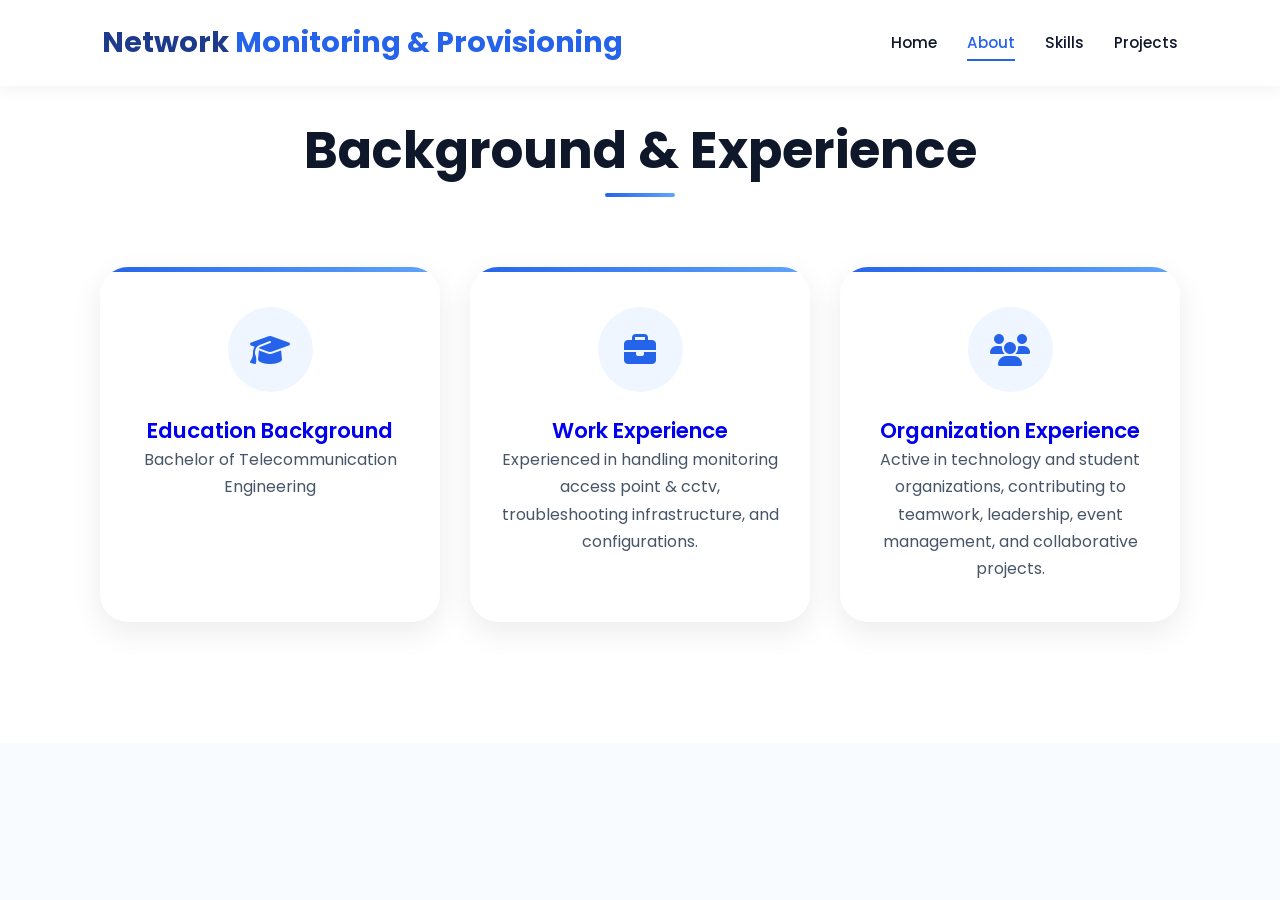
<file: about.html>
<!DOCTYPE html>
<html lang="en">

<head>

    <meta charset="UTF-8">

    <meta name="viewport"
    content="width=device-width, initial-scale=1.0">

    <title>About</title>

    <link rel="stylesheet" href="Template.css">

    <link rel="stylesheet"
    href="https://cdnjs.cloudflare.com/ajax/libs/font-awesome/6.5.2/css/all.min.css">
     <link href="https://fonts.googleapis.com/css2?family=Poppins:wght@300;400;500;600;700&display=swap" rel="stylesheet">
</head>

<body>
<header>

    <div class="logo">
        Network <span>Monitoring & Provisioning</span>
    </div>

    <div class="menu-btn"><i class="fa-solid fa-bars"></i></div>
    <div class="nav-overlay" id="nav-overlay"></div>

    <nav>

        <a href="index.html">Home</a>
        <a href="about.html">About</a>
        <a href="skill.html">Skills</a>
        <a href="project.html">Projects</a>

    </nav>

</header>

<!-- ABOUT -->
<section class="about" id="about">

    <div class="section-title">
        <h2>Background & Experience</h2>
    </div>
    <div class="about-content">

    <!-- EDUCATION -->
    <a href="bacground.html#education" class="about-card">
        <i class="fa-solid fa-graduation-cap"></i>

        <h3>Education Background</h3>

        <p>
            Bachelor of Telecommunication Engineering
        </p>
    </a>

    <!-- WORK EXPERIENCE -->
    <a href="bacground.html#work" class="about-card">

        <i class="fa-solid fa-briefcase"></i>

        <h3>Work Experience</h3>

        <p>
            Experienced in handling monitoring access point & cctv,
            troubleshooting infrastructure, and configurations.
        </p>

    </a>

    <!-- ORGANIZATION -->
    <a href="bacground.html#organization" class="about-card">

        <i class="fa-solid fa-users"></i>

        <h3>Organization Experience</h3>

        <p>
            Active in technology and student organizations,
            contributing to teamwork, leadership,
            event management, and collaborative projects.
        </p>

    </a>

</div>
        <script src="Template.js"></script>
        <script src="bacground.js"></script>
</body>
</html>
</file>
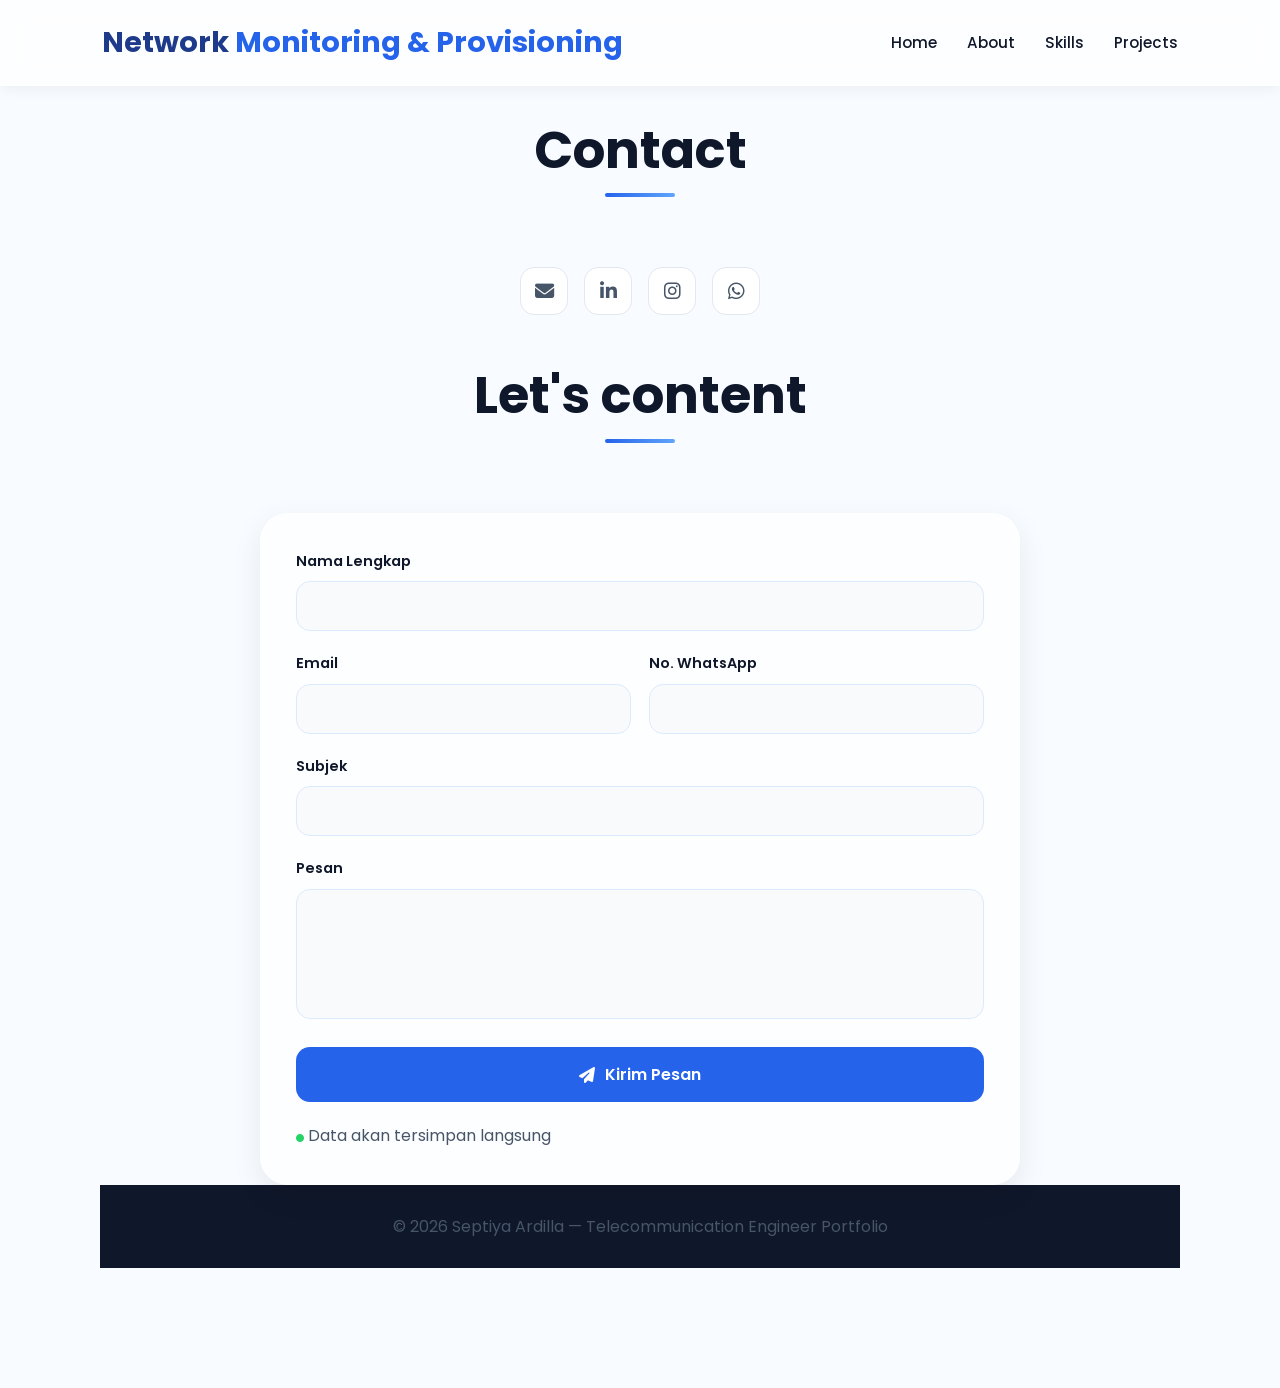
<file: Contact.html>
<!DOCTYPE html>
<html lang="en">

<head>

    <meta charset="UTF-8">

    <meta name="viewport"
    content="width=device-width, initial-scale=1.0">

    <title>About</title>

    <link rel="stylesheet" href="Template.css">

    <link rel="stylesheet"
    href="https://cdnjs.cloudflare.com/ajax/libs/font-awesome/6.5.2/css/all.min.css">
     <link href="https://fonts.googleapis.com/css2?family=Poppins:wght@300;400;500;600;700&display=swap" rel="stylesheet">

</head>

<body>

<header>

    <div class="logo">
        Network <span>Monitoring & Provisioning</span>
    </div>

    <div class="menu-btn"><i class="fa-solid fa-bars"></i></div>
    <div class="nav-overlay" id="nav-overlay"></div>

    <nav>

        <a href="index.html">Home</a>
        <a href="about.html">About</a>
        <a href="skill.html">Skills</a>
        <a href="project.html">Projects</a>

    </nav>

</header>

 <!-- CONTACT SECTION -->
    <section class="contact" id="contact">

        <div class="section-title">
            <h2>Contact</h2>
        </div>

        <!-- FIX: contact-wrapper sekarang membungkus socials + form, dan ditutup dengan benar -->
        <div class="contact-wrapper">

            <div class="contact-socials">
                <a href="mailto:septiyaardilla921@gmail.com"
                   class="social-icon" aria-label="Email">
                    <i class="fa-solid fa-envelope"></i>
                </a>
                <a href="https://linkedin.com/in/septiyaardilla"
                   target="_blank" rel="noopener"
                   class="social-icon social-linkedin" aria-label="LinkedIn">
                    <i class="fa-brands fa-linkedin-in"></i>
                </a>
                <a href="https://instagram.com/septiyaarr"
                   target="_blank" rel="noopener"
                   class="social-icon social-instagram" aria-label="Instagram">
                    <i class="fa-brands fa-instagram"></i>
                </a>
                <a href="https://wa.me/6285838344919"
                   target="_blank" rel="noopener"
                   class="social-icon social-whatsapp" aria-label="WhatsApp">
                    <i class="fa-brands fa-whatsapp"></i>
                </a>
            </div>

            
        <div class="section-title">
            <h2>Let's content</h2> 
        </div>

            <form id="contact-form" novalidate>
                <div class="cm-field">
                    <label for="cf-nama">Nama Lengkap</label>
                    <input id="cf-nama" name="nama" type="text"
                           placeholder="" required>
                </div>
                <div class="cm-row">
                    <div class="cm-field">
                        <label for="cf-email">Email</label>
                        <input id="cf-email" name="email" type="email"
                               placeholder="">
                    </div>
                    <div class="cm-field">
                        <label for="cf-wa">No. WhatsApp</label>
                        <input id="cf-wa" name="kontak" type="tel"
                               placeholder="">
                    </div>
                </div>
                <div class="cm-field">
                    <label for="cf-subjek">Subjek</label>
                    <input id="cf-subjek" name="subjek" type="text"
                           placeholder="">
                </div>
                <div class="cm-field">
                    <label for="cf-pesan">Pesan</label>
                    <textarea id="cf-pesan" name="pesan" rows="5"
                              placeholder="" required></textarea>
                </div>
                <button type="submit" class="cm-submit" id="cf-submit-btn">
                    <i class="fa-solid fa-paper-plane"></i>
                    Kirim Pesan
                </button>
                <p class="cm-note">
                    <i class="fa-solid fa-circle" style="color:#25d366;font-size:8px"></i>
                    Data akan tersimpan langsung 
                </p>
            </form>

        </div>

        <script src="Template.js"></script>
        <script src="bacground.js"></script>

</body>
</html>
 <!-- FOOTER -->
    <footer>
        <p>© 2026 Septiya Ardilla — Telecommunication Engineer Portfolio</p>
    </footer>
</file>
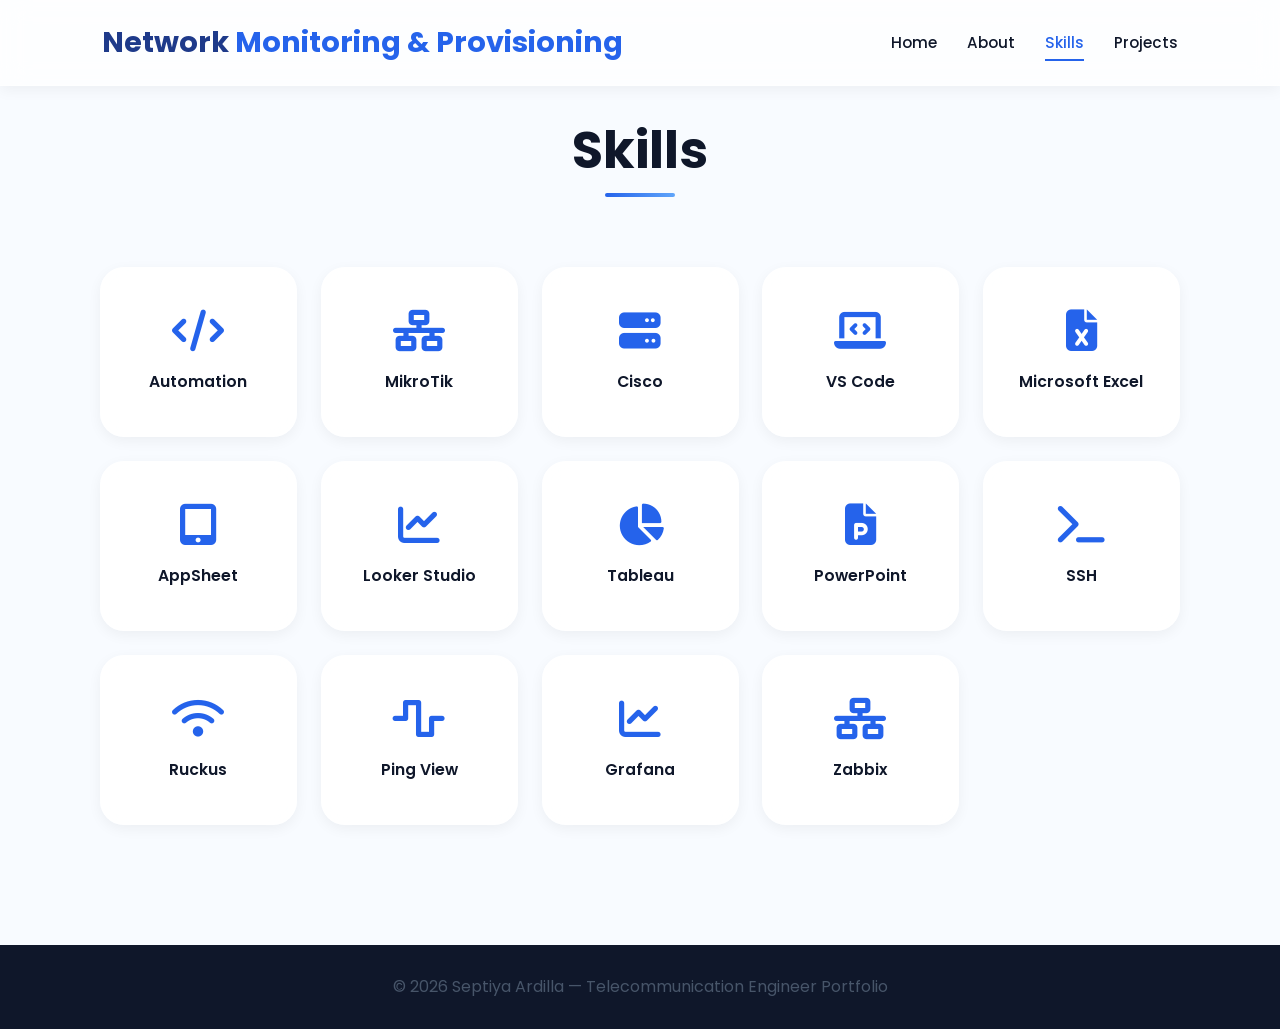
<file: skill.html>
<!DOCTYPE html>
<html lang="en">

<head>

    <meta charset="UTF-8">

    <meta name="viewport"
    content="width=device-width, initial-scale=1.0">

    <title>About</title>

      <link rel="stylesheet" href="Template.css">

    <link rel="stylesheet"
    href="https://cdnjs.cloudflare.com/ajax/libs/font-awesome/6.5.2/css/all.min.css">
     <link href="https://fonts.googleapis.com/css2?family=Poppins:wght@300;400;500;600;700&display=swap" rel="stylesheet">
</head>

<body>

<header>

    <div class="logo">
        Network <span>Monitoring & Provisioning</span>
    </div>

     <div class="menu-btn"><i class="fa-solid fa-bars"></i></div>
     <div class="nav-overlay" id="nav-overlay"></div>

    <nav>

        <a href="index.html">Home</a>
        <a href="about.html">About</a>
        <a href="skill.html">Skills</a>
        <a href="project.html">Projects</a>

    </nav>

</header>

 <!-- SKILLS -->
<section class="skills" id="skills">

    <div class="section-title">
        <h2>Skills</h2>
    </div>

    <div class="skills-container">

        <!-- AUTOMATION -->
        <div class="skill-box">
            <i class="fa-solid fa-code"></i>
            <span>Automation</span>
        </div>

        <!-- MIKROTIK -->
        <div class="skill-box">
            <i class="fa-solid fa-network-wired"></i>
            <span>MikroTik</span>
        </div>

        <!-- CISCO -->
        <div class="skill-box">
            <i class="fa-solid fa-server"></i>
            <span>Cisco</span>
        </div>

        <!-- VISUAL STUDIO CODE -->
        <div class="skill-box">
            <i class="fa-solid fa-laptop-code"></i>
            <span>VS Code</span>
        </div>

        <!-- EXCEL -->
        <div class="skill-box">
            <i class="fa-solid fa-file-excel"></i>
            <span>Microsoft Excel</span>
        </div>

        <!-- APPSHEET -->
        <div class="skill-box">
            <i class="fa-solid fa-tablet-screen-button"></i>
            <span>AppSheet</span>
        </div>

        <!-- LOOKER -->
        <div class="skill-box">
            <i class="fa-solid fa-chart-line"></i>
            <span>Looker Studio</span>
        </div>

        <!-- TABLEAU -->
        <div class="skill-box">
            <i class="fa-solid fa-chart-pie"></i>
            <span>Tableau</span>
        </div>

        <!-- POWERPOINT -->
        <div class="skill-box">
            <i class="fa-solid fa-file-powerpoint"></i>
            <span>PowerPoint</span>
        </div>

        <!-- SSH -->
        <div class="skill-box">
            <i class="fa-solid fa-terminal"></i>
            <span>SSH</span>
        </div>

        <!-- RUCKUS -->
        <div class="skill-box">
            <i class="fa-solid fa-wifi"></i>
            <span>Ruckus</span>
        </div>

        <!-- PING VIEW -->
<div class="skill-box">
    <i class="fa-solid fa-wave-square"></i>
    <span>Ping View</span>
</div>

<!-- GRAFANA -->
<div class="skill-box">
    <i class="fa-solid fa-chart-line"></i>
    <span>Grafana</span>
</div>

<!-- ZABBIX -->
<div class="skill-box">
    <i class="fa-solid fa-network-wired"></i>
    <span>Zabbix</span>
</div>
        
</section>

    </section>

     <!-- FOOTER -->
    <footer>
        <p>© 2026 Septiya Ardilla — Telecommunication Engineer Portfolio</p>
    </footer>

<script src="Template.js"></script>
<script src="bacground.js"></script>
</file>
<file: Template.css>
/* =============================================
   RESET
============================================= */
*,
*::before,
*::after {
    margin: 0;
    padding: 0;
    box-sizing: border-box;
}

html {
    scroll-behavior: smooth;
}

body,
button,
input,
textarea {
    font-family: 'Poppins', sans-serif;
}

a {
    text-decoration: none;
}

ul,
ol {
    list-style: none;
}

img {
    max-width: 100%;
    display: block;
}

/* =============================================
   CSS VARIABLES
============================================= */
:root {

    /* COLORS */
    --blue-dark: #1e3a8a;
    --blue-main: #2563eb;
    --blue-mid: #1d4ed8;
    --blue-light: #60a5fa;
    --blue-pale: #eff6ff;

    --bg-page: #f8fbff;
    --bg-section: #ffffff;

    --text-dark: #0f172a;
    --text-body: #475569;
    --text-muted: #94a3b8;

    /* SHADOW */
    --shadow-sm: 0 4px 14px rgba(0,0,0,.05);
    --shadow-md: 0 10px 30px rgba(0,0,0,.08);
    --shadow-lg: 0 20px 45px rgba(37,99,235,.16);

    /* RADIUS */
    --radius-sm: 14px;
    --radius-md: 20px;
    --radius-lg: 28px;

    /* TRANSITION */
    --transition:
        transform .3s ease,
        box-shadow .3s ease,
        background .3s ease,
        color .3s ease;
}

/* =============================================
   BASE
============================================= */
html,
body {
    width: 100%;
    min-height: 100%;
}

body {
    background: var(--bg-page);
    color: var(--text-dark);
    font-size: 16px;
    line-height: 1.7;
    overflow-x: hidden;

    display: flex;
    flex-direction: column;
}

/* =============================================
   ACCESSIBILITY
============================================= */
:focus-visible {
    outline: 3px solid var(--blue-main);
    outline-offset: 3px;
    border-radius: 6px;
}

::selection {
    background: var(--blue-main);
    color: white;
}

/* =============================================
   TYPOGRAPHY
============================================= */
h1 {
    font-size: clamp(2.8rem, 6vw, 4.5rem);
    line-height: 1.1;
    font-weight: 700;
}

h2 {
    font-size: clamp(2rem, 4vw, 3.2rem);
    line-height: 1.2;
    font-weight: 700;
}

h3 {
    font-size: 1.35rem;
    line-height: 1.4;
    font-weight: 600;
}

p {
    font-size: 1rem;
    color: var(--text-body);
}

/* =============================================
   GLOBAL SECTION
============================================= */
section {
    padding:
        clamp(80px, 10vw, 120px)
        clamp(20px, 8vw, 100px);
}

.section-title {
    text-align: center;
    margin-bottom: 60px;
}

.section-title h2 {
    position: relative;
    display: inline-block;
    padding-bottom: 16px;
}

.section-title h2::after {
    content: '';
    position: absolute;
    bottom: 0;
    left: 50%;

    transform: translateX(-50%);

    width: 70px;
    height: 4px;

    border-radius: 10px;

    background:
        linear-gradient(
            90deg,
            var(--blue-main),
            var(--blue-light)
        );
}

/* =============================================
   HEADER
============================================= */
header {
    position: fixed;
    top: 0;
    left: 0;

    width: 100%;

    padding: 18px 8%;

    display: flex;
    align-items: center;
    justify-content: space-between;

    z-index: 1000;

    background: rgba(255,255,255,.75);

    backdrop-filter: blur(14px);
    -webkit-backdrop-filter: blur(14px);

    border-bottom: 1px solid rgba(255,255,255,.25);

    box-shadow: var(--shadow-sm);
}

.logo {
    font-size: 1.8rem;
    font-weight: 700;
    color: var(--blue-dark);
}

.logo span {
    color: var(--blue-main);
}

/* =============================================
   NAVIGATION
============================================= */
nav {
    display: flex;
    align-items: center;
    gap: 30px;
}

nav a {
    position: relative;

    font-size: .95rem;
    font-weight: 500;

    color: var(--text-dark);

    transition: color .25s ease;
}

nav a:hover,
nav a.active {
    color: var(--blue-main);
}

nav a::after {
    content: '';

    position: absolute;
    left: 0;
    bottom: -6px;

    width: 100%;
    height: 2px;

    background: var(--blue-main);

    transform: scaleX(0);
    transform-origin: center;

    transition: transform .25s ease;
}

nav a:hover::after,
nav a.active::after {
    transform: scaleX(1);
}

/* =============================================
   MENU BUTTON
============================================= */
.menu-btn {
    display: none;

    width: 42px;
    height: 42px;

    border-radius: 12px;

    border: 1px solid #e2e8f0;

    background: white;

    color: var(--blue-dark);

    cursor: pointer;

    align-items: center;
    justify-content: center;

    font-size: 1.2rem;

    transition: var(--transition);
}

.menu-btn:hover {
    background: var(--blue-pale);
}

/* =============================================
   HERO
============================================= */
.hero {
    min-height: 100vh;

    display: flex;
    align-items: center;
    justify-content: space-between;

    gap: 50px;

    padding-top: 140px;
}

.hero-text {
    flex: 1;
    max-width: 650px;
}

.hero-text h1 {
    margin-bottom: 24px;
}

.hero-text p {
    font-size: 1.08rem;
    margin-bottom: 34px;
}

.hero-buttons {
    display: flex;
    flex-wrap: wrap;
    gap: 18px;
}

/* BUTTON */
.btn-primary,
.btn-secondary {
    padding: 14px 28px;

    border-radius: var(--radius-sm);

    font-size: .96rem;
    font-weight: 600;

    display: inline-flex;
    align-items: center;
    justify-content: center;
    gap: 8px;

    transition: var(--transition);

    will-change: transform;
}

.btn-primary {
    background: var(--blue-main);
    color: white;
}

.btn-primary:hover {
    background: var(--blue-mid);
    transform: translateY(-3px);
    box-shadow: var(--shadow-lg);
}

.btn-secondary {
    border: 2px solid var(--blue-main);
    color: var(--blue-main);
}

.btn-secondary:hover {
    background: var(--blue-main);
    color: white;
    transform: translateY(-3px);
}

/* HERO IMAGE */
.hero-image {
    flex: 1;

    position: relative;

    width: clamp(280px, 40vw, 500px);
    height: clamp(280px, 40vw, 500px);

    display: flex;
    align-items: center;
    justify-content: center;
}

.circle-bg {
    position: absolute;

    width: 70%;
    height: 100%;

    border-radius: 50%;

    background:
        linear-gradient(
            135deg,
            var(--blue-main),
            var(--blue-light)
        );

    filter: blur(.5px);
}

.profile-wrapper {
    position: relative;

    width: 60%;
    height: 90%;

    border-radius: 50%;

    overflow: hidden;

    border: 10px solid white;

    box-shadow: var(--shadow-lg);

    z-index: 2;
}

.profile-wrapper img {
    width: 100%;
    height: 100%;
    object-fit: cover;
}

/* FLOATING ICON */
.floating-icon {
    position: absolute;

    width: 70px;
    height: 70px;

    border-radius: 18px;

    background: rgba(255,255,255,.9);

    backdrop-filter: blur(10px);

    display: flex;
    align-items: center;
    justify-content: center;

    font-size: 1.7rem;

    color: var(--blue-main);

    box-shadow: var(--shadow-md);

    animation: float 3s ease-in-out infinite;
}

.icon1 {
    top: 10%;
    left: 5%;
}

.icon2 {
    top: 12%;
    right: 2%;
    animation-delay: .5s;
}

.icon3 {
    bottom: 8%;
    right: 8%;
    animation-delay: 1s;
}

.icon4 {
    bottom: 10%;
    left: 3%;
    animation-delay: 1.5s;
}

@keyframes float {
    0%,100% {
        transform: translateY(0);
    }

    50% {
        transform: translateY(-12px);
    }
}

/* =============================================
   ABOUT
============================================= */
.about {
    background: var(--bg-section);
}

.about-content {
    display: grid;

    grid-template-columns:
        repeat(auto-fit, minmax(280px, 1fr));

    gap: 30px;
}

.about-card {
    position: relative;

    background: white;

    padding: 40px 30px;

    border-radius: var(--radius-lg);

    text-align: center;

    box-shadow: var(--shadow-md);

    transition: var(--transition);

    overflow: hidden;

    will-change: transform;
}

.about-card::before {
    content: '';

    position: absolute;
    top: 0;
    left: 0;

    width: 100%;
    height: 5px;

    background:
        linear-gradient(
            90deg,
            var(--blue-main),
            var(--blue-light)
        );
}

.about-card:hover {
    transform: translateY(-8px);
    box-shadow: var(--shadow-lg);
}

.about-card i {
    width: 85px;
    height: 85px;

    margin: 0 auto 24px;

    border-radius: 50%;

    background: var(--blue-pale);

    color: var(--blue-main);

    display: flex;
    align-items: center;
    justify-content: center;

    font-size: 2rem;

    transition: var(--transition);
}

.about-card:hover i {
    background: var(--blue-main);
    color: white;
    transform: scale(1.08);
}

/* =============================================
   SKILLS
============================================= */
.skills {
    background: var(--bg-page);
    min-height: 100vh;
}

.skills-container {
    width: 100%;

    display: grid;

    grid-template-columns:
        repeat(auto-fit, minmax(170px, 1fr));

    gap: 24px;

    align-items: stretch;
}

.skill-box {
    position: relative;

    min-height: 170px;

    background: rgba(255,255,255,.88);

    backdrop-filter: blur(12px);

    border: 1px solid rgba(255,255,255,.6);

    border-radius: 24px;

    padding: 28px 20px;

    display: flex;
    flex-direction: column;
    align-items: center;
    justify-content: center;

    text-align: center;

    overflow: hidden;

    box-shadow: var(--shadow-sm);

    transition: var(--transition);

    will-change: transform;
}

.skill-box::before {
    content: '';

    position: absolute;
    inset: 0;

    background:
        linear-gradient(
            135deg,
            rgba(37,99,235,.08),
            transparent 60%
        );

    opacity: 0;

    transition: opacity .3s ease;
}

.skill-box::after {
    content: '';

    position: absolute;
    bottom: 0;
    left: 0;

    width: 100%;
    height: 4px;

    background:
        linear-gradient(
            90deg,
            var(--blue-main),
            var(--blue-light)
        );

    transform: scaleX(0);

    transform-origin: left;

    transition: transform .3s ease;
}

.skill-box:hover {
    transform: translateY(-8px);

    box-shadow: var(--shadow-lg);
}

.skill-box:hover::before {
    opacity: 1;
}

.skill-box:hover::after {
    transform: scaleX(1);
}

.skill-box i {
    font-size: 2.6rem;

    color: var(--blue-main);

    margin-bottom: 18px;

    transition: transform .3s ease;
}

.skill-box:hover i {
    transform: scale(1.12);
}

.skill-box span {
    font-size: .98rem;
    font-weight: 600;

    color: var(--text-dark);

    line-height: 1.5;
}

/* =============================================
   PROJECTS
============================================= */
.projects {
    background: var(--bg-section);
    min-height: 100vh;
}

.project-container {
    display: grid;

    grid-template-columns:
        repeat(auto-fit, minmax(320px, 1fr));

    gap: 32px;

    align-items: stretch;
}

.project-card {
    display: flex;
    flex-direction: column;

    height: 100%;

    background: rgba(255,255,255,.92);

    border-radius: 28px;

    overflow: hidden;

    border: 1px solid rgba(255,255,255,.7);

    backdrop-filter: blur(10px);

    box-shadow: var(--shadow-md);

    transition: var(--transition);

    will-change: transform;
}

.project-card:hover {
    transform: translateY(-10px);

    box-shadow: var(--shadow-lg);
}

.project-image {
    position: relative;

    width: 100%;
    height: 240px;

    overflow: hidden;

    background:
        linear-gradient(
            135deg,
            #dbeafe,
            #bfdbfe
        );
}

/* FIX jika gambar kosong/error */
.project-image img {
    width: 100%;
    height: 100%;

    object-fit: cover;

    transition: transform .5s ease;

    display: block;
}

.project-card:hover .project-image img {
    transform: scale(1.08);
}

.project-image::after {
    content: '';

    position: absolute;
    inset: 0;

    background:
        linear-gradient(
            to top,
            rgba(15,23,42,.25),
            transparent
        );
}

.project-info {
    flex: 1;

    display: flex;
    flex-direction: column;

    padding: 28px;
}

.project-info h3 {
    font-size: 1.35rem;

    margin-bottom: 14px;

    color: var(--blue-main);
}

.project-info p {
    color: var(--text-body);

    line-height: 1.8;

    font-size: .96rem;
}

/* =============================================
   SECTION TITLE FIX
============================================= */
.section-title {
    margin-bottom: 70px;
}

.section-title h2 {
    text-align: center;
}

/* =============================================
   FOOTER FIX
============================================= */
footer {
    margin-top: auto;
}

/* =============================================
   RESPONSIVE
============================================= */
@media (max-width: 900px) {

    .skills-container {
        grid-template-columns:
            repeat(auto-fit, minmax(150px, 1fr));

        gap: 20px;
    }

    .project-container {
        grid-template-columns: 1fr;
    }

    .project-image {
        height: 220px;
    }
}

@media (max-width: 600px) {

    .skills-container {
        grid-template-columns:
            repeat(2, 1fr);

        gap: 16px;
    }

    .skill-box {
        min-height: 150px;

        padding: 22px 16px;

        border-radius: 20px;
    }

    .skill-box i {
        font-size: 2rem;
    }

    .skill-box span {
        font-size: .88rem;
    }

    .project-card {
        border-radius: 22px;
    }

    .project-image {
        height: 200px;
    }

    .project-info {
        padding: 22px;
    }

    .project-info h3 {
        font-size: 1.15rem;
    }
}

/* =============================================
   CONTACT
============================================= */
.contact {
    background: var(--bg-page);
}

.contact-socials {
    display: flex;
    align-items: center;
    justify-content: center;
    flex-wrap: wrap;

    gap: 16px;

    margin-bottom: 50px;
}

.social-icon {
    width: 48px;
    height: 48px;

    border-radius: 14px;

    background: white;

    border: 1px solid #e2e8f0;

    color: var(--text-body);

    display: flex;
    align-items: center;
    justify-content: center;

    font-size: 1.2rem;

    transition: var(--transition);
}

.social-icon:hover {
    transform: translateY(-4px);
    box-shadow: var(--shadow-md);
}

.social-github:hover {
    background: #24292e;
    border-color: #24292e;
    color: white;
}

.social-linkedin:hover {
    background: #0077b5;
    border-color: #0077b5;
    color: white;
}

.social-instagram:hover {
    background: #e1306c;
    border-color: #e1306c;
    color: white;
}

.social-whatsapp:hover {
    background: #25d366;
    border-color: #25d366;
    color: white;
}

/* FORM */
.contact form {
    max-width: 760px;

    margin: auto;

    padding: 35px;

    border-radius: 28px;

    background: rgba(255,255,255,.75);

    backdrop-filter: blur(16px);

    border: 1px solid rgba(255,255,255,.45);

    box-shadow: var(--shadow-md);

    display: flex;
    flex-direction: column;
    gap: 20px;
}

.cm-row {
    display: grid;
    grid-template-columns: 1fr 1fr;
    gap: 18px;
}

.cm-field label {
    display: block;

    margin-bottom: 8px;

    font-size: .9rem;
    font-weight: 600;
}

.cm-field input,
.cm-field textarea {
    width: 100%;

    padding: 14px 16px;

    border-radius: 14px;

    border: 1.5px solid #dbeafe;

    background: #f8fafc;

    color: var(--text-dark);

    outline: none;

    transition: var(--transition);
}

.cm-field textarea {
    resize: none;
}

.cm-field input:focus,
.cm-field textarea:focus {
    border-color: var(--blue-main);

    background: white;

    box-shadow:
        0 0 0 4px rgba(37,99,235,.12);
}

/* SUBMIT */
.cm-submit {
    width: 100%;

    padding: 15px;

    border: none;

    border-radius: 14px;

    background: var(--blue-main);

    color: white;

    font-size: 1rem;
    font-weight: 600;

    cursor: pointer;

    display: flex;
    align-items: center;
    justify-content: center;
    gap: 10px;

    transition: var(--transition);
}

.cm-submit:hover {
    background: var(--blue-mid);
    transform: translateY(-2px);
}

.cm-submit:disabled {
    opacity: .7;
    cursor: not-allowed;
    transform: none;
}

/* =============================================
   FOOTER
============================================= */
footer {
    margin-top: auto;

    padding: 28px 20px;

    text-align: center;

    background: var(--text-dark);

    color: white;

    font-size: .9rem;
}

/* =============================================
   NAV OVERLAY
============================================= */
.nav-overlay {
    position: fixed;
    inset: 0;

    background: rgba(0,0,0,.4);

    backdrop-filter: blur(5px);

    opacity: 0;
    visibility: hidden;

    transition: .3s ease;

    z-index: 998;
}

.nav-overlay.show {
    opacity: 1;
    visibility: visible;
}

/* =============================================
   BODY LOCK
============================================= */
body.nav-open {
    overflow: hidden;
    touch-action: none;
}

/* =============================================
   RESPONSIVE
============================================= */
@media (max-width: 900px) {

    /* MENU BUTTON */
    .menu-btn {
        display: flex;
    }

    /* MOBILE NAV */
    nav {
        position: fixed;

        top: 0;
        right: 0;

        width: 75%;
        max-width: 300px;
        height: 100vh;

        background: rgba(255,255,255,.95);

        backdrop-filter: blur(18px);

        flex-direction: column;
        align-items: flex-start;

        gap: 0;

        padding-top: 90px;

        transform: translateX(100%);

        transition: transform .35s ease;

        box-shadow: -10px 0 40px rgba(0,0,0,.08);

        z-index: 999;
    }

    nav.open {
        transform: translateX(0);
    }

    nav a {
        width: 100%;

        padding: 18px 30px;

        border-bottom: 1px solid #f1f5f9;
    }

    nav a::after {
        display: none;
    }

    /* HERO */
    .hero {
        flex-direction: column-reverse;
        text-align: center;
    }

    .hero-buttons {
        justify-content: center;
    }

    /* CONTACT */
    .cm-row {
        grid-template-columns: 1fr;
    }
}

@media (max-width: 600px) {

    section {
        padding:
            70px
            20px;
    }

    .hero {
        gap: 30px;
    }

    .hero-buttons {
        flex-direction: column;
    }

    .btn-primary,
    .btn-secondary {
        width: 100%;
    }

    .floating-icon {
        width: 58px;
        height: 58px;

        font-size: 1.3rem;
    }

    .contact form {
        padding: 24px;
    }

    .project-container {
        grid-template-columns: 1fr;
    }
}

/* =============================================
   REDUCED MOTION
============================================= */
@media (prefers-reduced-motion: reduce) {

    *,
    *::before,
    *::after {
        animation-duration: .01ms !important;
        transition-duration: .01ms !important;
        scroll-behavior: auto !important;
    }
}
</file>
